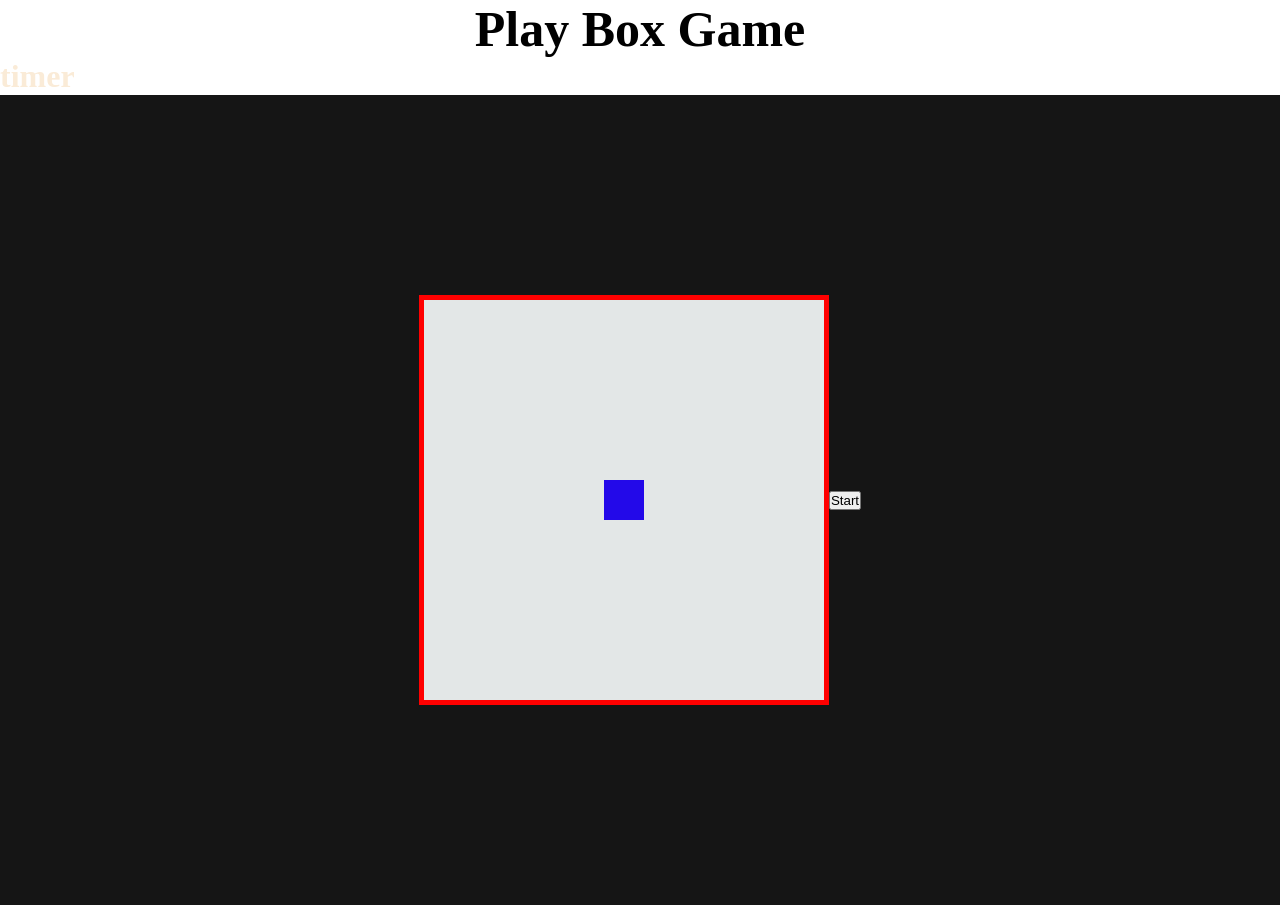
<file: 19-06-26/index.html>
<!DOCTYPE html>
<html lang="en">
<head>
    <meta charset="UTF-8">
    <meta name="viewport" content="width=device-width, initial-scale=1.0">
    <title>Document</title>
    <link rel="stylesheet" href="style.css"></link>
</head>
<body>
    <header>
        <div><h1>Play Box Game</h1></div>
    </header>
    <div id="timer"><h1>timer</h1></div>
<section class="box-continer">
    
    <div class="box-inner">
        <div class="box"></div>
    </div>
    <button class="btn">Start</button>
</section>

<script src="script.js"></script>
</body>
</html>
</file>
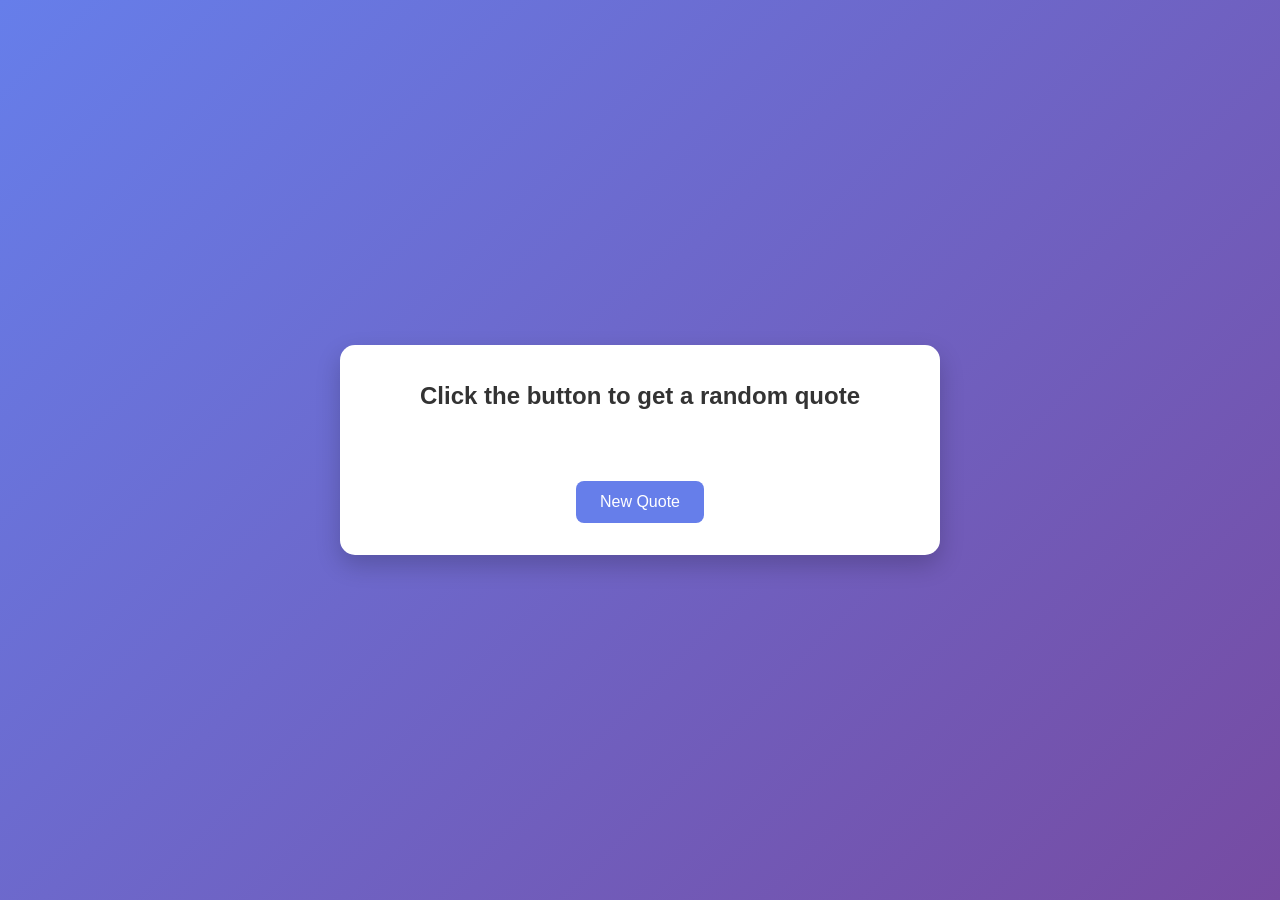
<file: 20-06-26/index.html>
<!DOCTYPE html>
<html lang="en">
<head>
    <meta charset="UTF-8">
    <meta name="viewport" content="width=device-width, initial-scale=1.0">
    <title>Random Quote Generator</title>
    <link rel="stylesheet" href="style.css">
</head>
<body>

    <div class="container">
        <h2 id="quote">Click the button to get a random quote</h2>
        <button id="btn">New Quote</button>
    </div>

    <script src="script.js"></script>
</body>
</html>
</file>
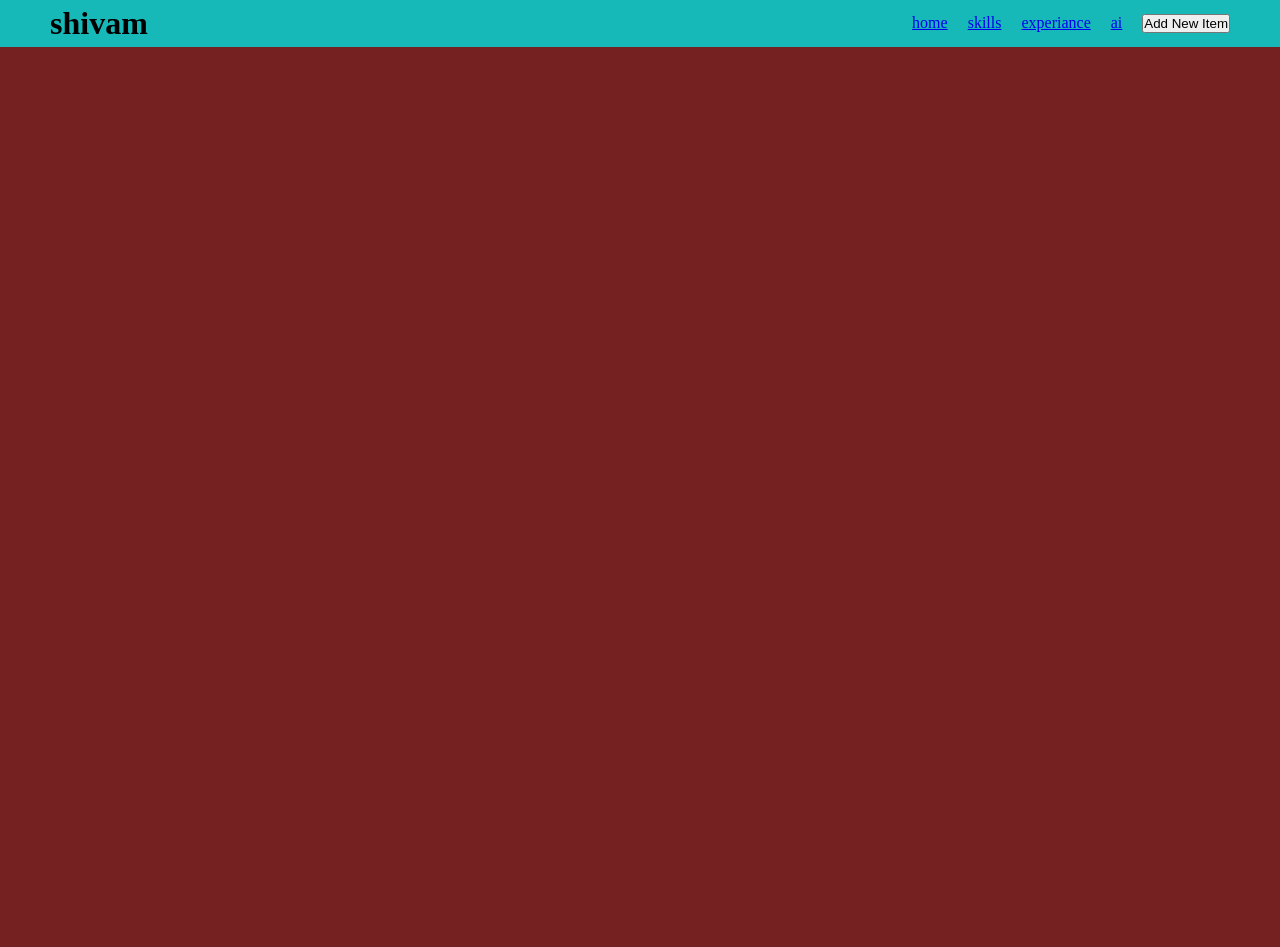
<file: 21-06-26/index.html>
<!DOCTYPE html>
<html lang="en">
<head>
    <meta charset="UTF-8">
    <meta name="viewport" content="width=device-width, initial-scale=1.0">
    <title>Document</title>
     <link rel="stylesheet" href="style.css">
</head>
<body>
    <header>
        <div class="lefthead">
            <h1>shivam</h1>
        </div>
        <div class="righthead">
            <a href="home">home</a>
            <a href="skills">skills</a>
            <a href="experiance">experiance</a>
            <a href="ai">ai</a>
            <button id="bt1">Add New Item</button>
        </div>
    </header>
    <ssection class="overlay">
        <div id="over-cont">
            <div><input class="inpt1" type="text" placeholder="Image Link"></div>
            <div><input class="inpt2" type="text" placeholder="product Name"></div>
            <div><button class="addpbutton">Add Product</button></div>
            <div><button class="btn">close overlay</button></div>
        </div>
    </ssection>
<section class="card-container">
    <!-- <div class="card">
        <img class="card-img" src="https://cdn.pixabay.com/photo/2024/05/26/10/15/bird-8788491_1280.jpg">
        <div><h3>Product Name</h3></div>

    </div> -->
</section>
    <script src="script.js"></script>
</body>
</html>
</file>
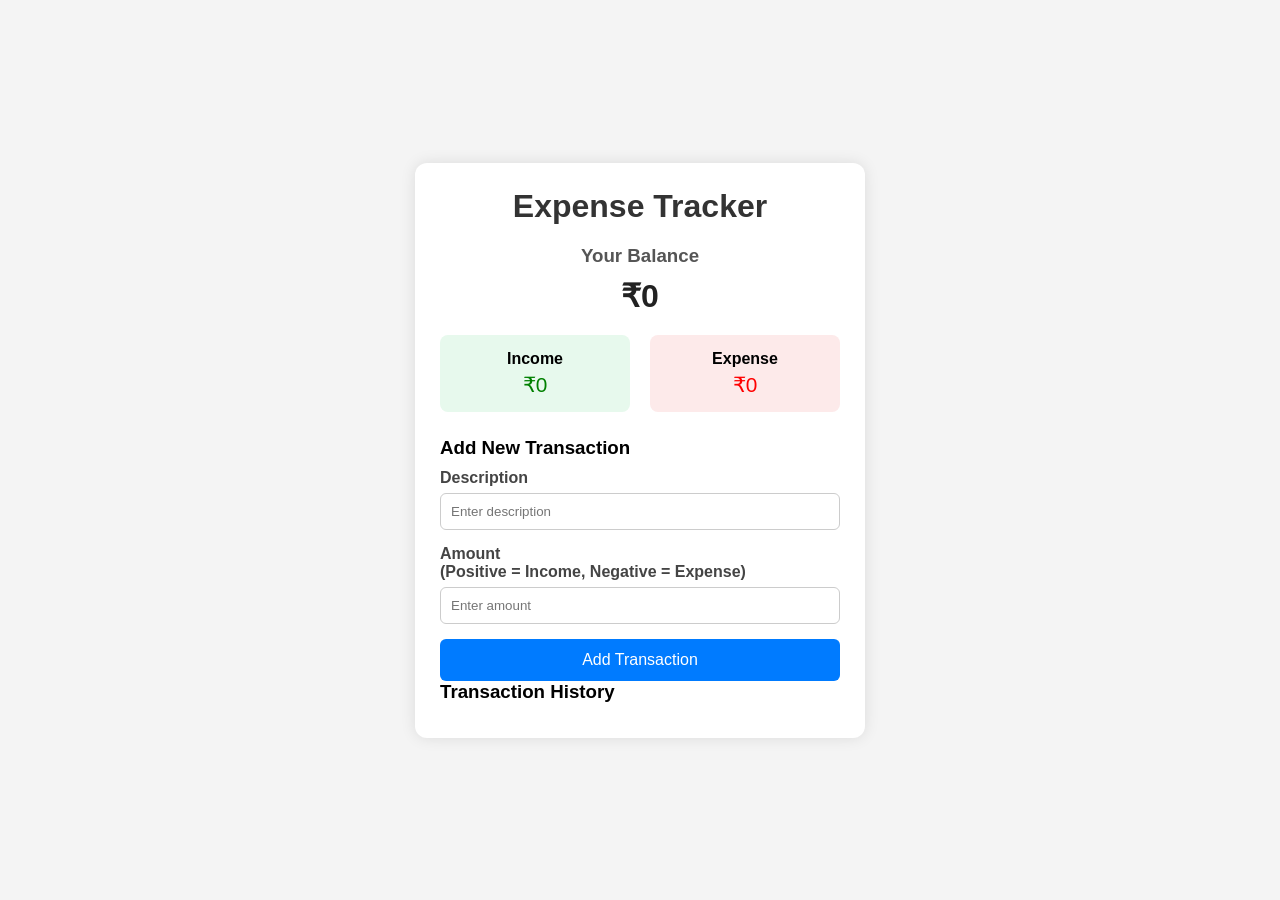
<file: 22-06-26/index.html>
<!DOCTYPE html>
<html lang="en">
<head>
    <meta charset="UTF-8">
    <meta name="viewport" content="width=device-width, initial-scale=1.0">
    <title>Expense Tracker</title>
    <link rel="stylesheet" href="style.css">
</head>
<body>

    <div class="container">

        <h1>Expense Tracker</h1>

        <div class="balance-container">
            <h3>Your Balance</h3>
            <h2 id="balance">₹0</h2>
        </div>

        <div class="summary">

            <div class="income-box">
                <h4>Income</h4>
                <p id="income">₹0</p>
            </div>

            <div class="expense-box">
                <h4>Expense</h4>
                <p id="expense">₹0</p>
            </div>

        </div>

        <h3>Add New Transaction</h3>

        <form id="form">

            <div class="form-control">
                <label for="text">Description</label>
                <input
                    type="text"
                    id="text"
                    placeholder="Enter description"
                    required
                >
            </div>

            <div class="form-control">
                <label for="amount">
                    Amount <br>
                    (Positive = Income, Negative = Expense)
                </label>

                <input
                    type="number"
                    id="amount"
                    placeholder="Enter amount"
                    required
                >
            </div>

            <button type="submit" class="btn">
                Add Transaction
            </button>

        </form>

        <h3>Transaction History</h3>

        <ul id="list">

            <!-- all Transactions will appear here -->

        </ul>

    </div>

    <script src="script.js"></script>

</body>
</html>
</file>
<file: 19-06-26/style.css>
* {
    padding: 0;
    margin: 0;
}
html,body{
    width: 100%;
    height: 100%;
}
header h1{
    font-size: 50px;
    display: flex;
    align-items: center;
    justify-content: center;
}
.box-continer{
    width: 100%;
    height: 90%;
    display: flex;
    align-items: center;
    justify-content: center;
    background-color: rgba(0, 0, 0, 0.918);
    flex-direction: row;
}
#timer{
    color: antiquewhite;
}
.box-inner {
    position: relative;
    display: flex;
    height: 200px;
    background-color: rgb(227, 231, 231);
    border: 5px solid red;
    height: 400px;
    width: 400px;
    display: flex;
    align-items: center;
    justify-content: center;
}
.box {
    position:absolute;
    height: 40px;
    width: 40px;
    background-color: rgb(35, 9, 233);
    display: flex;
    align-items: center;
    justify-content: center;
}
</file>
<file: 20-06-26/style.css>
* {
    margin: 0;
    padding: 0;
    box-sizing: border-box;
}

body {
    font-family: Arial, sans-serif;
    min-height: 100vh;
    display: flex;
    justify-content: center;
    align-items: center;
    background: linear-gradient(135deg, #667eea, #764ba2);
}

.container {
    width: 90%;
    max-width: 600px;
    background: white;
    padding: 2rem;
    border-radius: 15px;
    text-align: center;
    box-shadow: 0 10px 25px rgba(0, 0, 0, 0.2);
}

#quote {
    font-size: 1.5rem;
    line-height: 1.6;
    color: #333;
    margin-bottom: 1.5rem;
    min-height: 80px;
}

#btn {
    border: none;
    outline: none;
    padding: 12px 24px;
    font-size: 1rem;
    background-color: #667eea;
    color: white;
    border-radius: 8px;
    cursor: pointer;
    transition: 0.3s;
}

#btn:hover {
    background-color: #5563d6;
    transform: translateY(-3px);
}

#btn:active {
    transform: scale(0.95);
}
</file>
<file: 21-06-26/style.css>
* {
    margin: 0;
    padding: 0;
    box-sizing: border-box;
}
html,body{
    width: 100%;
    height: 100%;
}
header {
    background-color: rgb(22, 184, 184);
    display: flex;
    width: 100%;
    align-items: center;
    justify-content: space-between;
    padding: 5px 50px;
    gap: 20px;
}
.righthead {
    display: flex;
    gap: 20px;
}
.overlay {
    position:absolute;
    width: 100%;
    height: calc(100% - 1px);
    background-color: black;
    opacity: 80%;
    align-items: center;
    justify-content: center;
    top: 1px;
    display:none; 
    z-index: 999;
}
.card-container{
    position: relative;
    width: 100%;
    height: 100%;
    background-color: rgb(118, 33, 33);
    padding: 10px 20px;
    z-index: 1;
}
.card {
    position: absolute;
    width: 180px;
    height: 200px;
    background-color: rgb(103, 124, 124);
    z-index: 1;
}
.card-img{
    width: 100%;
    height: 70%;
    z-index: 1;
}

#over-cont {
   display: flex;
   align-items: center;
   flex-direction: column;
   height: 50%;
   width: 50%;
   background-color: rgb(101, 104, 104);
    gap: 20px;
}
</file>
<file: 22-06-26/style.css>
*{
    margin: 0;
    padding: 0;
    box-sizing: border-box;
}

body{
    font-family: Arial, Helvetica, sans-serif;
    background-color: #f4f4f4;
    min-height: 100vh;
    display: flex;
    justify-content: center;
    align-items: center;
}

.container{
    width: 450px;
    background-color: #fff;
    padding: 25px;
    border-radius: 12px;
    box-shadow: 0 0 15px rgba(0,0,0,0.1);
}

h1{
    text-align: center;
    margin-bottom: 20px;
    color: #333;
}

.balance-container{
    text-align: center;
    margin-bottom: 20px;
}

.balance-container h3{
    color: #555;
}

#balance{
    font-size: 2rem;
    margin-top: 5px;
    color: #222;
}

.summary{
    display: flex;
    justify-content: space-between;
    gap: 20px;
    margin-bottom: 25px;
}

.income-box,
.expense-box{
    flex: 1;
    text-align: center;
    padding: 15px;
    border-radius: 8px;
}

.income-box{
    background-color: #e7f9ed;
}

.expense-box{
    background-color: #fdeaea;
}

#income{
    color: green;
    font-size: 1.3rem;
    margin-top: 5px;
}

#expense{
    color: red;
    font-size: 1.3rem;
    margin-top: 5px;
}

.form-control{
    margin-bottom: 15px;
}

.form-control label{
    display: block;
    margin-bottom: 6px;
    color: #444;
    font-weight: bold;
}

.form-control input{
    width: 100%;
    padding: 10px;
    border: 1px solid #ccc;
    border-radius: 6px;
    outline: none;
}

.form-control input:focus{
    border-color: #007bff;
}

.btn{
    width: 100%;
    padding: 12px;
    border: none;
    background-color: #007bff;
    color: white;
    font-size: 1rem;
    border-radius: 6px;
    cursor: pointer;
    transition: 0.3s;
}

.btn:hover{
    background-color: #0056b3;
}

h3{
    margin-bottom: 10px;
}

#list{
    list-style: none;
    margin-top: 10px;
}

#list li{
    display: flex;
    justify-content: space-between;
    align-items: center;
    background-color: #fafafa;
    padding: 10px;
    margin-bottom: 10px;
    border-radius: 6px;
    border-left: 5px solid green;
}

#list li.expense{
    border-left-color: red;
}

.delete-btn{
    background-color: red;
    color: white;
    border: none;
    padding: 5px 10px;
    cursor: pointer;
    border-radius: 4px;
}

.delete-btn:hover{
    opacity: 0.8;
}
</file>
